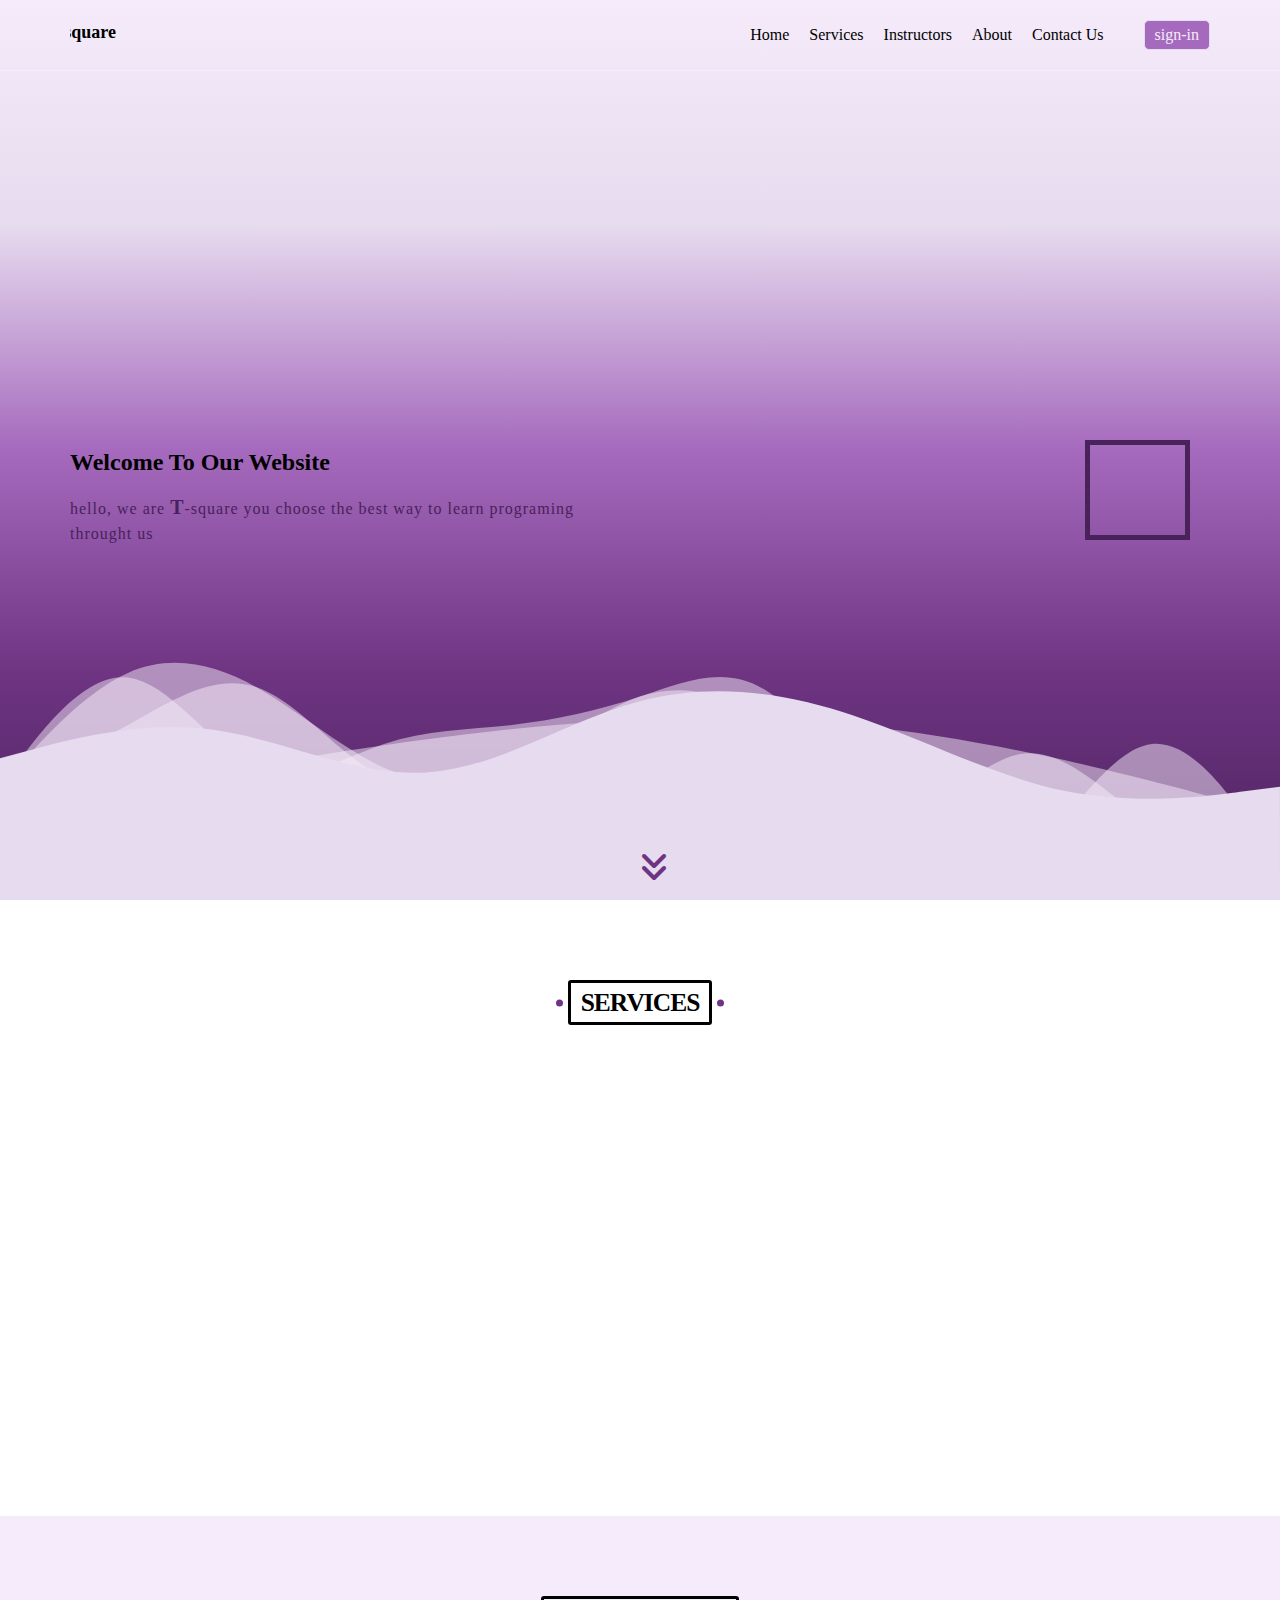
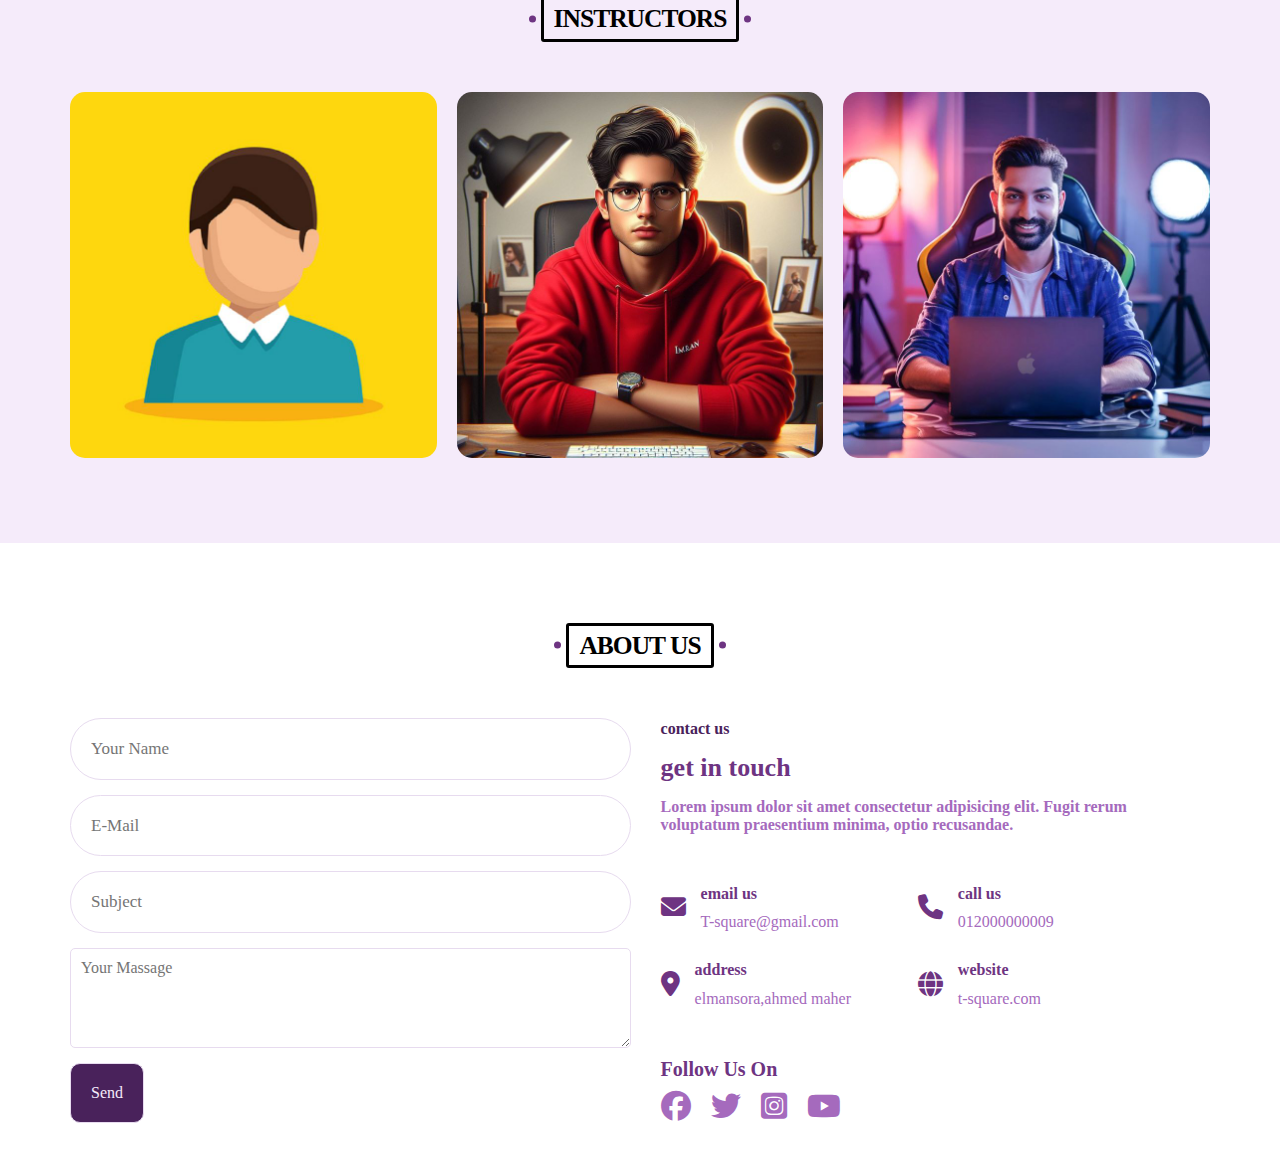
<file: index.html>
<!DOCTYPE html>
<html lang="en">
  <head>
    <meta charset="UTF-8" />
    <meta name="viewport" content="width=device-width, initial-scale=1.0" />
    <link rel="stylesheet" href="css/normalize.css" />
    <link rel="stylesheet" href="css/all.min.css" />
    <link rel="stylesheet" href="css/style.css" />
    <title>T-square</title>
  </head>
  <body>
    <!-- strat button to go up  -->
    <button class="go-up"><p>></p></button>
    <!-- end button to go up  -->

    <!-- start landing -->

    <div class="landing">
      <!-- start nav  -->

      <div class="nav">
        <div class="container">
          <div class="logo"><span>T</span>-square</div>
          <div class="links">
            <ul>
              <li><a href="index.html">home</a></li>
              <li><a href="#services">services</a></li>
              <li><a href="#instructors">instructors</a></li>
              <li><a href="#about">about</a></li>
              <li><a href="#about">contact us</a></li>
            </ul>
            <a class="sign-in" href="register.html">sign-in</a>
            <i class="fa-solid fa-list"></i>
          </div>
        </div>
      </div>

      <!-- end nav  -->

      <!-- start main landing section  -->

      <div class="container">
        <div class="text">
          <h2>welcome to our website</h2>
          <p>
            hello, we are <span>T</span>-square you choose the best way to learn
            programing throught us
          </p>
        </div>
        <div class="animation">
          <span class="t"></span>

          <span></span>
          <span></span>
          <span></span>
          <span></span>
        </div>
      </div>

      <!-- end landing section  -->

      <!-- start narrow down  -->

      <a href="#services" class="go-down"
        ><i class="fas fa-angle-double-down fa-2x"></i
      ></a>

      <!-- end narrow down  -->

      <!-- start waves animition  -->

      <svg xmlns="http://www.w3.org/2000/svg" viewBox="0 0 1440 320">
        <path
          class="wave1"
          fill="#f5ebfa"
          fill-opacity="1"
          d="M0,192L24,160C48,128,96,64,144,69.3C192,75,240,149,288,170.7C336,192,384,160,432,144C480,128,528,128,576,122.7C624,117,672,107,720,90.7C768,75,816,53,864,85.3C912,117,960,203,1008,213.3C1056,224,1104,160,1152,154.7C1200,149,1248,203,1296,234.7C1344,267,1392,277,1416,282.7L1440,288L1440,320L1416,320C1392,320,1344,320,1296,320C1248,320,1200,320,1152,320C1104,320,1056,320,1008,320C960,320,912,320,864,320C816,320,768,320,720,320C672,320,624,320,576,320C528,320,480,320,432,320C384,320,336,320,288,320C240,320,192,320,144,320C96,320,48,320,24,320L0,320Z"
        ></path>
      </svg>
      <svg xmlns="http://www.w3.org/2000/svg" viewBox="0 0 1440 320">
        <path
          class="wave2"
          fill="#f5ebfa"
          fill-opacity="1"
          d="M0,224L80,208C160,192,320,160,480,138.7C640,117,800,107,960,122.7C1120,139,1280,181,1360,202.7L1440,224L1440,320L1360,320C1280,320,1120,320,960,320C800,320,640,320,480,320C320,320,160,320,80,320L0,320Z"
        ></path>
      </svg>
      <svg xmlns="http://www.w3.org/2000/svg" viewBox="0 0 1440 320">
        <path
          class="wave3"
          fill="#f5ebfa"
          fill-opacity="1"
          d="M0,192L24,181.3C48,171,96,149,144,122.7C192,96,240,64,288,80C336,96,384,160,432,181.3C480,203,528,181,576,176C624,171,672,181,720,202.7C768,224,816,256,864,250.7C912,245,960,203,1008,192C1056,181,1104,203,1152,229.3C1200,256,1248,288,1296,298.7C1344,309,1392,299,1416,293.3L1440,288L1440,320L1416,320C1392,320,1344,320,1296,320C1248,320,1200,320,1152,320C1104,320,1056,320,1008,320C960,320,912,320,864,320C816,320,768,320,720,320C672,320,624,320,576,320C528,320,480,320,432,320C384,320,336,320,288,320C240,320,192,320,144,320C96,320,48,320,24,320L0,320Z"
        ></path>
      </svg>
      <svg xmlns="http://www.w3.org/2000/svg" viewBox="0 0 1440 320">
        <path
          class="wave4"
          fill="#f5ebfa"
          fill-opacity="1"
          d="M0,192L24,165.3C48,139,96,85,144,64C192,43,240,53,288,80C336,107,384,149,432,170.7C480,192,528,192,576,170.7C624,149,672,107,720,90.7C768,75,816,85,864,122.7C912,160,960,224,1008,261.3C1056,299,1104,309,1152,272C1200,235,1248,149,1296,144C1344,139,1392,213,1416,250.7L1440,288L1440,320L1416,320C1392,320,1344,320,1296,320C1248,320,1200,320,1152,320C1104,320,1056,320,1008,320C960,320,912,320,864,320C816,320,768,320,720,320C672,320,624,320,576,320C528,320,480,320,432,320C384,320,336,320,288,320C240,320,192,320,144,320C96,320,48,320,24,320L0,320Z"
        ></path>
      </svg>
      <svg xmlns="http://www.w3.org/2000/svg" viewBox="0 0 1440 320">
        <path
          class="main-wave"
          fill="#e7dbef"
          fill-opacity="1"
          d="M0,160L40,149.3C80,139,160,117,240,128C320,139,400,181,480,176C560,171,640,117,720,96C800,75,880,85,960,112C1040,139,1120,181,1200,197.3C1280,213,1360,203,1400,197.3L1440,192L1440,320L1400,320C1360,320,1280,320,1200,320C1120,320,1040,320,960,320C880,320,800,320,720,320C640,320,560,320,480,320C400,320,320,320,240,320C160,320,80,320,40,320L0,320Z"
        ></path>
      </svg>

      <!-- end waves animition  -->

      <!-- end main landing section  -->
    </div>

    <!-- end landing -->

    <!-- start services  -->

    <div id="services" class="services">
      <div class="main-title">
        <h2>services</h2>
      </div>
      <div class="container">
        <div class="box one">
          <div class="icon"><i class="fa-solid fa-laptop"></i></div>
          <h3>web design</h3>
        </div>
        <div class="box two">
          <div class="icon"><i class="fa-solid fa-gears"></i></div>
          <h3>Game development</h3>
        </div>
        <div class="box three">
          <div class="icon"><i class="fa-brands fa-wordpress"></i></div>
          <h3>wordpress themes</h3>
        </div>
        <div class="box four">
          <div class="icon"><i class="fa-solid fa-desktop"></i></div>
          <h3>web development</h3>
        </div>
        <div class="box five">
          <div class="icon"><i class="fa-solid fa-mobile"></i></div>
          <h3>apps development</h3>
        </div>
        <div class="box six">
          <div class="icon"><i class="fa-solid fa-gear"></i></div>
          <h3>wordpress plugins</h3>
        </div>
        <div class="box seven">
          <div class="icon"><i class="fa-solid fa-gear"></i></div>
          <h3>theme development</h3>
        </div>
        <div class="box eight">
          <div class="icon"><i class="fa-solid fa-laptop"></i></div>
          <h3>desktop application</h3>
        </div>
        <div class="box nine">
          <div class="icon"><i class="fa-solid fa-phone"></i></div>
          <h3>support & it</h3>
        </div>
      </div>
    </div>

    <!-- end services  -->

    <!-- start instructors  -->

    <div class="instructors">
      <div class="main-title">
        <h2>instructors</h2>
      </div>
      <div class="container">
        <div class="box">
          <img src="photo/avatar6.jpeg" alt="" />
          <div class="text">
            <p>front end developer</p>
            <h3>Ahmed Hatem</h3>
            <a href="">read more</a>
          </div>
        </div>
        <div class="box">
          <img src="photo/avatar5.jpeg" alt="" />
          <div class="text">
            <p>back end developer</p>
            <h3>Yassin Ahmed</h3>
            <a href="">read more</a>
          </div>
        </div>
        <div class="box">
          <img src="photo/avatar4.jpeg" alt="" />
          <div class="text">
            <p>full stack developer</p>
            <h3>Raed Elshenawy</h3>
            <a href="">read more</a>
          </div>
        </div>
      </div>
    </div>

    <!-- end instructors  -->

    <!-- start about -->
    <div class="about" id="about">
      <div class="main-title">
        <h2>about us</h2>
      </div>
      <div class="container">
        <div class="form-container">
          <form action="">
            <input type="text" name="about-name" placeholder="Your Name" />
            <input type="email" name="about-email" placeholder="E-Mail" />
            <input type="text" name="about-subject" placeholder="Subject" />
            <textarea
              name="about-massage"
              id=""
              placeholder="Your Massage"
            ></textarea>
            <button type="submit">send</button>
          </form>
        </div>
        <div class="content-container">
          <div class="about-text">
            <h4>contact us</h4>
            <h2>get in touch</h2>
            <p>
              Lorem ipsum dolor sit amet consectetur adipisicing elit. Fugit
              rerum voluptatum praesentium minima, optio recusandae.
            </p>
          </div>
          <div class="all-social">
            <div class="social">
              <i class="fa-solid fa-envelope"></i>
              <div class="social-text">
                <h4>email us</h4>
                <p>T-square@gmail.com</p>
              </div>
            </div>
            <div class="social">
              <i class="fa-solid fa-phone"></i>
              <div class="social-text">
                <h4>call us</h4>
                <p>012000000009</p>
              </div>
            </div>
            <div class="social">
              <i class="fa-solid fa-location-dot"></i>
              <div class="social-text">
                <h4>address</h4>
                <p>elmansora,ahmed maher</p>
              </div>
            </div>
            <div class="social">
              <i class="fa-solid fa-globe"></i>
              <div class="social-text">
                <h4>website</h4>
                <p>t-square.com</p>
              </div>
            </div>
          </div>
          <div class="follow-us">
            <p>follow us on</p>
            <div class="social-media">
              <a href=""><i class="fa-brands fa-facebook"></i></a>
              <a href=""><i class="fa-brands fa-twitter"></i></a>
              <a href=""><i class="fa-brands fa-square-instagram"></i></a>
              <a href=""><i class="fa-brands fa-youtube"></i></a>
            </div>
          </div>
        </div>
      </div>
    </div>
    <!-- end about and -->
    <script src="js/main.js"></script>
  </body>
</html>
</file>
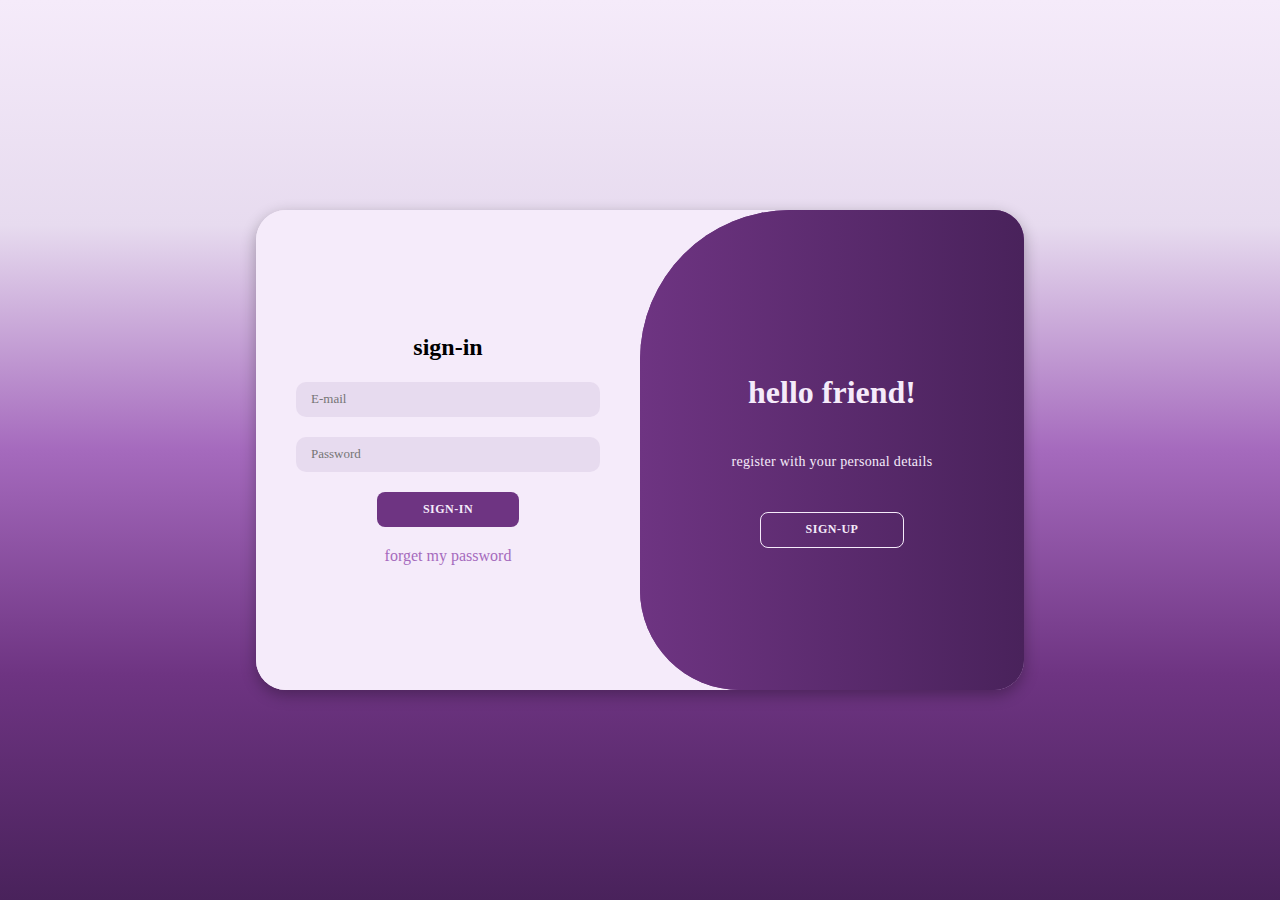
<file: register.html>
<!DOCTYPE html>
<html lang="en">
  <head>
    <meta charset="UTF-8" />
    <meta name="viewport" content="width=device-width, initial-scale=1.0" />
    <link rel="stylesheet" href="css/all.min.css" />
    <link rel="stylesheet" href="css/normalize.css" />
    <link rel="stylesheet" href="css/register.css" />
    <title>document</title>
  </head>
  <body>
    <div class="container" id="container">
      <div class="form-container sign-up">
        <form action="">
          <h2>create an account</h2>
          <input type="text" name="fullname" placeholder="full name" />
          <input type="email" name="email" placeholder="E-mail" />
          <input type="password" name="password" placeholder="Password" />
          <input type="password" name="password" placeholder="Password again" />
          <button type="submit" value="sign-up">sign-up</button>
        </form>
      </div>
      <div class="form-container sign-in">
        <form action="">
          <h2>sign-in</h2>
          <input type="email" name="email" placeholder="E-mail" />
          <input type="password" name="password" placeholder="Password" />
          <button type="submit" value="sign-in">sign-in</button>
          <a href="">forget my password</a>
        </form>
      </div>
      <div class="toggle-container">
        <div class="toggle">
          <div class="toggle-pannel toggle-left">
            <h1>welcome back!</h1>
            <p>enter your personal details</p>
            <button class="hidden" id="login">sign-in</button>
          </div>
          <div class="toggle-pannel toggle-right">
            <h1>hello friend!</h1>
            <p>register with your personal details</p>
            <button class="hidden" id="register">sign-up</button>
          </div>
        </div>
      </div>
    </div>
    <script src="js/register.js"></script>
  </body>
</html>
</file>
<file: css/style.css>
/*start global rules*/
body {
  font-family: cursive;
}

@media (max-width: 767px) {
  body {
    font-family: "Times New Roman", Times, serif;
  }
}

html {
  scroll-snap-type: y mandatory;
}

* {
  box-sizing: border-box;
  padding: 0px;
  margin: 0px;
}
a {
  text-decoration: none;
}
:root {
  --main1-color: #f5ebfa;
  --main2-color: #e7dbef;
  --main3-color: #a56abd;
  --main4-color: #6e3482;
  --main5-color: #49225b;
  --main-padding: 30px;
}
HTML {
  scroll-behavior: smooth;
}

ul {
  list-style: none;
}
.container {
  padding-left: 15px;
  padding-right: 15px;
  margin-left: auto;
  margin-right: auto;
}
/*small*/
@media (min-width: 768px) {
  .container {
    width: 750px;
  }
}
/*medium*/
@media (min-width: 992px) {
  .container {
    width: 970px;
  }
}
/*large*/

@media (min-width: 1200px) {
  .container {
    width: 1170px;
  }
}
/*end global rules*/

/* start special heading  */

.main-title {
  padding: 5px 10px;
  border: 3px solid black;
  border-radius: 3px;
  letter-spacing: -1px;
  font-weight: bold;
  font-size: 17px;
  text-transform: uppercase;
  background-color: transparent;
  position: relative;
  transition-duration: 0.2s;
  width: fit-content;
  margin: 50px auto;
  background-color: transparent;
  z-index: 2;
}
.main-title:hover {
  color: white;
  border-color: var(--main4-color);
  transition-delay: 0.5s;
}
.main-title > h2 {
  z-index: 2;
}
.main-title::after {
  content: "";
  width: 7px;
  height: 7px;
  background-color: var(--main4-color);
  border-radius: 50%;
  position: absolute;
  right: -15px;
  top: 50%;
  transform: translateY(-50%);
}
.main-title:hover::after {
  z-index: -1;
  animation: right-move 0.5s linear forwards;
}
.main-title::before {
  content: "";
  width: 7px;
  height: 7px;
  background-color: var(--main4-color);
  border-radius: 50%;
  position: absolute;
  left: -15px;
  top: 50%;
  transform: translateY(-50%);
}
.main-title:hover::before {
  z-index: -1;
  animation: left-move 0.5s linear forwards;
}
@keyframes left-move {
  50% {
    left: 0px;
  }
  100% {
    left: 0px;
    width: 51%;
    height: 100%;
    border-radius: 0px;
  }
}
@keyframes right-move {
  50% {
    right: 0px;
  }
  100% {
    right: 0px;
    width: 50%;
    height: 100%;
    border-radius: 0px;
  }
}

/* end special heading  */

/* start button go up  */
.go-up {
  position: fixed;
  bottom: 10px;
  right: 10px;
  width: 30px;
  height: 30px;
  border-radius: 5px;
  background-color: var(--main5-color);
  color: var(--main1-color);
  border: ipx solid var(--main1-color);
  z-index: 1000;
  transform: rotate(-90deg);
  cursor: pointer;
  display: none;
}
.go-up p {
  transition: 0.2s;
}
.go-up:hover p {
  transform: translatex(2px);
}
/* end button go up  */

/* start landing  */

.landing {
  width: 100%;
  height: 100vh;
  position: relative;
  overflow: hidden;
}
.landing::before {
  content: "";
  width: 100%;
  height: 100%;
  background-image: linear-gradient(
    to bottom,
    var(--main1-color),
    var(--main2-color),
    var(--main3-color),
    var(--main4-color),
    var(--main5-color)
  );

  transform-origin: top left;
  position: absolute;
  left: 0px;
  top: 0px;
  z-index: -1;
}
.landing .go-down {
  position: absolute;
  left: 50%;
  bottom: 2%;
  color: var(--main4-color);
  z-index: 2;
  animation: go-down 1s ease-in-out infinite;
}
/* start nav  */
.landing .nav {
  width: 100%;
  padding: 20px;
  border-bottom: var(--main1-color) solid 1px;
  animation: nav-down 1s linear forwards;
  position: relative;
}
.landing .nav i {
  display: none;
}
@media (max-width: 776px) {
  .landing .nav i {
    display: inline-block;
    cursor: pointer;
  }
}
.landing .nav .container {
  display: flex;
  justify-content: space-between;
}
.landing .nav .logo {
  font-size: 18px;
  font-weight: bold;
  padding-left: 5px;
  overflow: hidden;
  position: relative;
  font-family: cursive;
}
.landing .nav .logo span {
  color: var(--main3-color);
  font-size: 20px;
  font-weight: bolder;
  margin-left: -30px;
  animation: logo 1s ease-in-out infinite alternate-reverse;
}
.landing .nav .links {
  display: flex;
  gap: 40px;
  align-items: center;
}
/* start mobile nav  */

.landing .nav .links ul.active {
  display: flex;
  position: absolute;
  right: 10%;
  padding: 10px 15px;
  background-color: var(--main1-color);
  width: 80%;
  justify-content: space-around;
  border: 1px solid var(--main4-color);
  border-radius: 5px;
  opacity: 0;
  animation: ul-active 1s forwards ease-in-out;
}
.landing .nav .links ul.active a {
  font-size: 9px;
}

/* end mobile nav  */

.landing .nav .links ul {
  display: flex;
  gap: 20px;
}
@media (max-width: 776px) {
  .landing .nav .links ul {
    display: none;
  }
}
.landing .nav .links ul li a {
  color: black;
  text-transform: capitalize;
  position: relative;
}
.landing .nav .links ul li a::before {
  content: "";
  width: 0%;
  height: 2px;
  background-color: var(--main4-color);
  position: absolute;
  left: 0px;
  bottom: -5px;
  transition: 0.3s;
}
.landing .nav .links ul li a:hover {
  color: var(--main4-color);
}
.landing .nav .links ul li a:hover::before {
  width: 100%;
}
.landing .nav .links .sign-in {
  list-style: none;
  border: 1px solid var(--main2-color);
  border-radius: 5px;
  background-color: var(--main3-color);
  padding: 5px 10px;
  color: var(--main1-color);
  transition: 0.5s;
}
.landing .nav .links .sign-in:hover {
  transform: scale(1.1);
}

/* end nav  */

/* start main section */

.landing .container:nth-child(2) {
  height: calc(100vh - 63.2px);
  display: flex;
  align-items: center;
  justify-content: space-between;
  position: relative;
  overflow: hidden;
}
@media (max-width: 776px) {
  .landing .container:nth-child(2) {
    flex-direction: column;
    gap: 0px;
    align-items: center;
    justify-content: center;
    z-index: -1;
  }
}

/* start text section  */

.landing .container:nth-child(2) .text {
  flex-basis: 45%;
  overflow: hidden;
}
@media (max-width: 776px) {
  .landing .container:nth-child(2) .text {
    display: flex;
    flex-direction: column;
    align-items: center;
    justify-content: center;
    text-align: center;
  }
}
.landing .container:nth-child(2) .text h2 {
  text-transform: capitalize;
  margin: 15px 0;
  animation: text-h2-landing 1s ease-out forwards;
}
.landing .container:nth-child(2) .text p {
  letter-spacing: 1px;
  color: var(--main5-color);
  line-height: 1.5;
  animation: text-p-landing 1s ease-in-out forwards;
}
.landing .container:nth-child(2) .text p span {
  font-size: 20px;
  font-weight: bolder;
  color: var(--main5-color);
}
/* end text section  */

/* start animation section  */
.landing .container:nth-child(2) .animation {
  position: absolute;
  right: 0px;
  padding: 20px 35px;
  flex-basis: 45%;
  overflow: hidden;
  display: flex;
  align-items: center;
  justify-content: center;
  gap: 45px;
  animation: animition-section-in-landing 4s linear infinite;
}
@media (max-width: 776px) {
  .landing .container:nth-child(2) .animation {
    position: relative;
  }
}

.landing .container:nth-child(2) .animation .t {
  display: inline-block;
  width: 10px;
  height: 100px;
  background-color: var(--main5-color);
  border-radius: 5px;
  position: relative;
  transform: translateY(-150%);
  animation: t-up 0.8s ease-in-out forwards;
}
.landing .container:nth-child(2) .animation .t::before {
  content: "";
  width: 40px;
  height: 10px;
  background-color: var(--main5-color);
  border-radius: 5px;
  position: absolute;
  left: 0px;
  top: 0px;
  transform-style: preserve-3d;
  transform-origin: left;
}
.landing .container:nth-child(2) .animation .t::after {
  content: "";
  width: 40px;
  height: 10px;
  background-color: var(--main5-color);
  border-radius: 5px;
  position: absolute;
  left: 0px;
  top: 0px;
  transform-style: preserve-3d;
  transform: translateX(-80%);
  transform-origin: right;
}
.landing .container:nth-child(2) .animation span {
  width: 5px;
  height: 100px;
  background-color: #49225b;
}
.landing .container:nth-child(2) .animation span:nth-child(2) {
  background-color: transparent;
}
.landing .container:nth-child(2) .animation span:nth-child(3) {
  position: relative;
  animation: square 2s ease-out infinite;
}
.landing .container:nth-child(2) .animation span:nth-child(3)::after {
  content: "";
  width: 100px;
  height: 5px;
  background-color: var(--main5-color);
  position: absolute;
  left: 0px;
  top: 0px;
  transform-origin: left;
  animation: square-after-and-before 1s linear infinite alternate-reverse;
}
.landing .container:nth-child(2) .animation span:nth-child(4) {
  background-color: transparent;
}
.landing .container:nth-child(2) .animation span:nth-child(5) {
  position: relative;
}
.landing .container:nth-child(2) .animation span:nth-child(5)::after {
  content: "";
  width: 100px;
  height: 5px;
  background-color: var(--main5-color);
  position: absolute;
  left: 0px;
  bottom: 0px;
  transform: translateX(-99%);
  transform-origin: right;
  animation: square-after-and-before 1s linear infinite alternate-reverse;
}
/* start waves animiton  */
.landing svg {
  position: absolute;
  bottom: 0px;
  z-index: 1;
}

.landing .wave1 {
  animation: waves-x 15s linear infinite alternate-reverse;
  opacity: 0.5;
  bottom: -20px;
}
.landing .wave2 {
  animation: waves-x 15s linear infinite alternate;
  opacity: 0.5;
}
.landing .wave3 {
  animation: waves-x 15s linear infinite alternate;
  opacity: 0.5;
}
.landing .wave4 {
  animation: waves-x 15s linear infinite alternate-reverse;
  opacity: 0.5;
}

/* end waves animation  */

/* end animation section  */

/* end main section */

/* start landing animaition */
@keyframes nav-down {
  0% {
    transform: translateY(-100%);
  }
  100% {
    transform: translateY(0px);
  }
}
@keyframes logo {
  0% {
    margin-left: -30px;
  }
  100% {
    margin-left: 0px;
  }
}
@keyframes ul-active {
  0% {
    opacity: 0;
    transform: translateY(0);
  }
  100% {
    opacity: 1;
    transform: translateY(100%);
  }
}
@keyframes text-h2-landing {
  0% {
    transform: translateY(-200%);
    opacity: 0;
  }
  100% {
    transform: translateY(0%);
    opacity: 1;
  }
}
@keyframes text-p-landing {
  0% {
    transform: translateX(-200%);
    opacity: 0;
  }
  100% {
    transform: translateX(0%);
    opacity: 1;
  }
}
@keyframes t-up {
  0% {
    transform: translateY(-150%);
  }
  100% {
    transform: translateY(0px);
  }
}
@keyframes animition-section-in-landing {
  0% {
    transform: translateY(0);
  }
  25% {
    transform: translateY(-15px);
  }
  50% {
    transform: translateY(0px);
  }

  75% {
    transform: translateY(15px);
  }

  100% {
    transform: translateY(0px);
  }
}

@keyframes square-after-and-before {
  0% {
    width: 0px;
    opacity: 0.5;
  }
  25% {
  }
  100% {
    width: 100px;
    opacity: 1;
  }
}
@keyframes go-down {
  0%,
  10%,
  20%,
  30%,
  50%,
  80%,
  100% {
    transform: translateY(0px);
  }
  40%,
  60% {
    transform: translateY(-15px);
  }
}
@keyframes waves-x {
  0% {
    transform: translate(50%, 20%);
  }
  100% {
    transform: translate(-50%, 0%);
  }
}
@keyframes waves-y {
  0% {
    transform: translatey(20%);
  }
  100% {
    transform: translatey(0%);
  }
}

/* end landing animaition */

/* end landing  */

/* start services */
.services {
  padding: var(--main-padding) 0px;
}
.services .container {
  display: grid;
  grid-template-columns: repeat(auto-fill, minmax(300px, 1fr));
  gap: 30px;
  padding-bottom: 30px;
}
.services .container .box {
  padding: 20px;
  background-color: var(--main1-color);
  border-radius: 10px;
  box-shadow: 0 8px 24px rgba(0, 0, 0, 0.1);
  display: flex;
  align-items: center;
  gap: 50px;
  transition: 0.3s;
  cursor: pointer;
  opacity: 0;
  animation: show 1s forwards linear;
  animation-timeline: view();
  animation-range: entry 0;
}
.services .container .box:hover {
  background-color: var(--main3-color);
  transform: translateY(-10px);
  color: var(--main2-color);
}
.services .container .box:hover .icon {
  background-color: var(--main2-color);
  color: var(--main4-color);
}

.services .container .box .icon {
  border-radius: 50%;
  padding: 16px;
  background-color: var(--main3-color);
}
.services .container .box .icon i {
  font-size: 35px;
}
.services .container .box h3{
  font-size: 20px;
  text-transform: uppercase;
  line-height: 1.2;
} 

/* start services animation  */

@keyframes show {
  form {
    opacity: 0;
  }
  to {
    opacity: 1;
  }
}

/* end services animation  */

/* end services */

/* start instructors section  */
.instructors {
  background-color: var(--main1-color);
  padding: var(--main-padding) 0px 80px;
}
.instructors .container {
  display: grid;
  grid-template-columns: repeat(auto-fill, minmax(300px, 1fr));
  row-gap: 50px;
  column-gap: 20px;
}
.instructors .container .box {
  overflow: hidden;
  position: relative;
}
.instructors .container .box:hover {
  animation: remove-overflow 2s forwards;
}
.instructors .container .box:not(:hover) {
  animation: show-overflow 2s forwards;
}
.instructors .container .box img {
  max-width: 100%;
  border-radius: 15px;
}
.instructors .container .box .text {
  width: 80%;
  padding: 10px 15px;
  margin-inline: auto;
  background-color: var(--main2-color);
  box-shadow: 0 8px 24px rgba(0, 0, 0, 0.1);
  border-radius: 10px;
  position: absolute;
  bottom: -100px;
  left: 0;
  right: 0;
  opacity: 0;
  transition: opacity 1s 1s;
  display: flex;
  flex-direction: column;
  justify-content: center;
  align-items: start;
  gap: 10px;
}
.instructors .container .box:hover .text {
  animation: text-up 1s forwards;
  opacity: 1;
  transition: opacity 0.5s;
}
.instructors .container .box:not(:hover) .text {
  animation: text-down 1s forwards;
}

.instructors .container .box .text h3 {
  text-transform: capitalize;
  font-size: 18px;
  color: var(--main5-color);
  margin-bottom: 5px;
}
.instructors .container .box .text p {
  text-transform: capitalize;
  color: #a56abd;
  font-weight: 500;
}
.instructors .container .box .text a {
  color: var(--main4-color);
  text-transform: capitalize;
}

/* end instructors section  */

/* start instructors animation  */

@keyframes text-up {
  50% {
    transform: translateY(-110px);
  }
  100% {
    transform: translateY(-80px);
  }
}
@keyframes text-down {
  0% {
    transform: translateY(-80px);
  }
  50% {
    transform: translateY(-110px);
  }
  100% {
    transform: translateY(5px);
  }
}
@keyframes remove-overflow {
  to {
    overflow: initial;
  }
}
@keyframes show-overflow {
  0% {
    overflow: initial;
  }
  50% {
    overflow: hidden;
  }
}

/* end instructors animation  */

/* start about section  */

.about {
  padding: var(--main-padding) 0;
}
.about .container {
  display: flex;
  align-items: center;
  gap: 30px;
}
@media (max-width: 776px) {
  .about .container {
    flex-direction: column;
  }
}

/* start form sub section  */

.about .container .form-container {
  flex-basis: 50%;
}
@media (max-width: 776px) {
  .about .container .form-container {
    flex-basis: 100%;
    width: 100%;
  }
}
.about .container .form-container form {
  display: flex;
  flex-direction: column;
  gap: 15px;
  align-items: start;
}
.about .container .form-container form input {
  width: 100%;
  padding: 20px;
  border: 1px solid var(--main2-color);
  outline: none;
  font-size: 17px;
  border-radius: 40px;
}
.about .container .form-container form textarea {
  width: 100%;
  height: 100px;
  padding: 10px;
  border: 1px solid var(--main2-color);
  border-radius: 5px;
  outline: none;
}
.about .container .form-container form button {
  padding: 20px;
  background-color: var(--main5-color);
  color: var(--main1-color);
  border: 1px solid var(--main2-color);
  border-radius: 10px;
  text-transform: capitalize;
  cursor: pointer;
}

/* end form sub section  */

/* start content sub section  */

.about .container .content-container {
  display: flex;
  flex-direction: column;
  gap: 40px;
  flex-basis: 49%;
}
@media (max-width: 776px) {
  .about .container .content-container {
    flex-basis: 100%;
    text-align: center;
    align-items: center;
    justify-content: center;
  }
}
.about .container .content-container .about-text {
  display: flex;
  flex-direction: column;
  gap: 15px;
}
.about .container .content-container .about-text h4 {
  color: var(--main5-color);
}
.about .container .content-container .about-text h2 {
  margin: 0;
  color: var(--main4-color);
  font-size: 26px;
}
.about .container .content-container .about-text p {
  color: var(--main3-color);
  font-weight: bolder;
}
.about .container .content-container .all-social {
  display: flex;
  flex-wrap: wrap;
  gap: 10px;
}
@media (max-width: 776px) {
  .about .container .content-container .all-social {
    text-align: center;
    align-items: center;
    justify-content: center;
  }
}
.about .container .content-container .all-social .social {
  flex-basis: 45%;
  padding: 10px 0px;
  display: flex;
  gap: 15px;
  align-items: center;
}
.about .container .content-container .all-social .social i {
  font-size: 25px;
  color: var(--main4-color);
}
.about .container .content-container .all-social .social .social-text h4 {
  margin-bottom: 10px;
  color: var(--main4-color);
}
.about .container .content-container .all-social .social .social-text p {
  color: var(--main3-color);
}
.about .container .content-container .follow-us p {
  font-size: 20px;
  font-weight: bolder;
  text-transform: capitalize;
  color: var(--main4-color);
  margin-bottom: 10px;
}
.about .container .content-container .follow-us .social-media {
  display: flex;
  gap: 20px;
}
.about .container .content-container .follow-us .social-media i {
  font-size: 30px;
  color: var(--main3-color);
  transition: 0.3s;
}
.about .container .content-container .follow-us .social-media a:hover i {
  color: var(--main5-color);
}

/* end content sub section  */

/* end about section  */
</file>
<file: css/register.css>
* {
  font-family: cursive;
  padding: 0;
  margin: 0;
  box-sizing: border-box;
}
:root {
  --main1-color: #f5ebfa;
  --main2-color: #e7dbef;
  --main3-color: #a56abd;
  --main4-color: #6e3482;
  --main5-color: #49225b;
}
a {
  text-decoration: none;
  color: var(--main3-color);
  margin-top: 20px;
}
body {
  height: 100vh;
  background-image: linear-gradient(
    to bottom,
    var(--main1-color),
    var(--main2-color),
    var(--main3-color),
    var(--main4-color),
    var(--main5-color)
  );
  display: flex;
  align-items: center;
  justify-content: center;
  flex-direction: column;
}
.container {
  background-color: var(--main1-color);
  border-radius: 30px;
  box-shadow: 0 5px 15px rgba(0, 0, 0, 0.3);
  position: relative;
  overflow: hidden;
  width: 768px;
  max-width: 100%;
  min-height: 480px;
}
.container p {
  font-size: 14px;
  line-height: 20px;
  letter-spacing: 0.3px;
  margin: 20px 0px;
}

button {
  background-color: var(--main4-color);
  color: var(--main1-color);
  font-size: 12px;
  padding: 10px 45px;
  border: 1px solid transparent;
  border-radius: 8px;
  font-weight: bold;
  letter-spacing: 0.5px;
  cursor: pointer;
  text-transform: uppercase;
  margin-top: 20px;
}

.container button.hidden {
  background-color: transparent;
  border-color: var(--main1-color);
}
.container form {
  background-color: var(--main1-color);
  display: flex;
  align-items: center;
  justify-content: center;
  flex-direction: column;
  padding: 0 40px;
  height: 100%;
}
input {
  background-color: var(--main2-color);
  border: none;
  outline: none;
  margin: 20px 0px 0px 0px;
  padding: 10px 15px;
  font-size: 13px;
  border-radius: 10px;
  outline: none;
  width: 100%;
}
.form-container {
  position: absolute;
  top: 0;
  height: 100%;
  transition: all 0.6s ease-in-out;
}
.sign-in {
  width: 50%;
  left: 0px;
  z-index: 2;
}
.container.active .sign-in {
  transform: translateX(100%);
}
.sign-up {
  left: 0;
  width: 50%;
  opacity: 0;
  z-index: 1;
}
.container.active .sign-up {
  transform: translateX(100%);
  opacity: 1;
  z-index: 5;
  animation: move 0.6s;
}
@keyframes move {
  0%,
  49.99% {
    opacity: 0;
    z-index: 1;
  }
  50%,
  100% {
    opacity: 1;
    z-index: 5;
  }
}

/* start toggle section  */
.toggle-container {
  position: absolute;
  left: 50%;
  top: 0px;
  width: 50%;
  height: 100%;
  border-radius: 150px 0px 0px 100px;
  overflow: hidden;
  transition: all 0.6s ease-in-out;
  z-index: 100;
}
.container.active .toggle-container {
  transform: translateX(-100%);
  border-radius: 0px 150px 100px 0px;
}
.toggle {
  background-color: var(--main4-color);
  position: relative;
  left: -100%;
  height: 100%;
  width: 200%;
  background-image: linear-gradient(
    to right,
    var(--main3-color),
    var(--main4-color),
    var(--main5-color)
  );
  transform: translateX(0px);
  transition: all .6s ease-in-out;
}
.container.active .toggle{
    transform: translateX(50%);
}
.toggle-pannel{
    position: absolute;
    top: 0;
    width: 50%;
    height: 100%;
    display: flex;
    align-items: center;
    justify-content: center;
    flex-direction: column;
    text-align: center;
    padding: 0 30px;
    color: var(--main1-color);
    transform: translateX(0);
    transition: all .6s ease-in-out;
}

.toggle-left{
    transform: translateX(-200%);
    
}
.container.active .toggle-left{
    transform: translateX(0);
}
.toggle-right{

    right: 0px;
    transform: translateX(0%);

}
.container.active .toggle-right{
    transform: translateX(200%);
}

/* end toggle section  */
</file>
